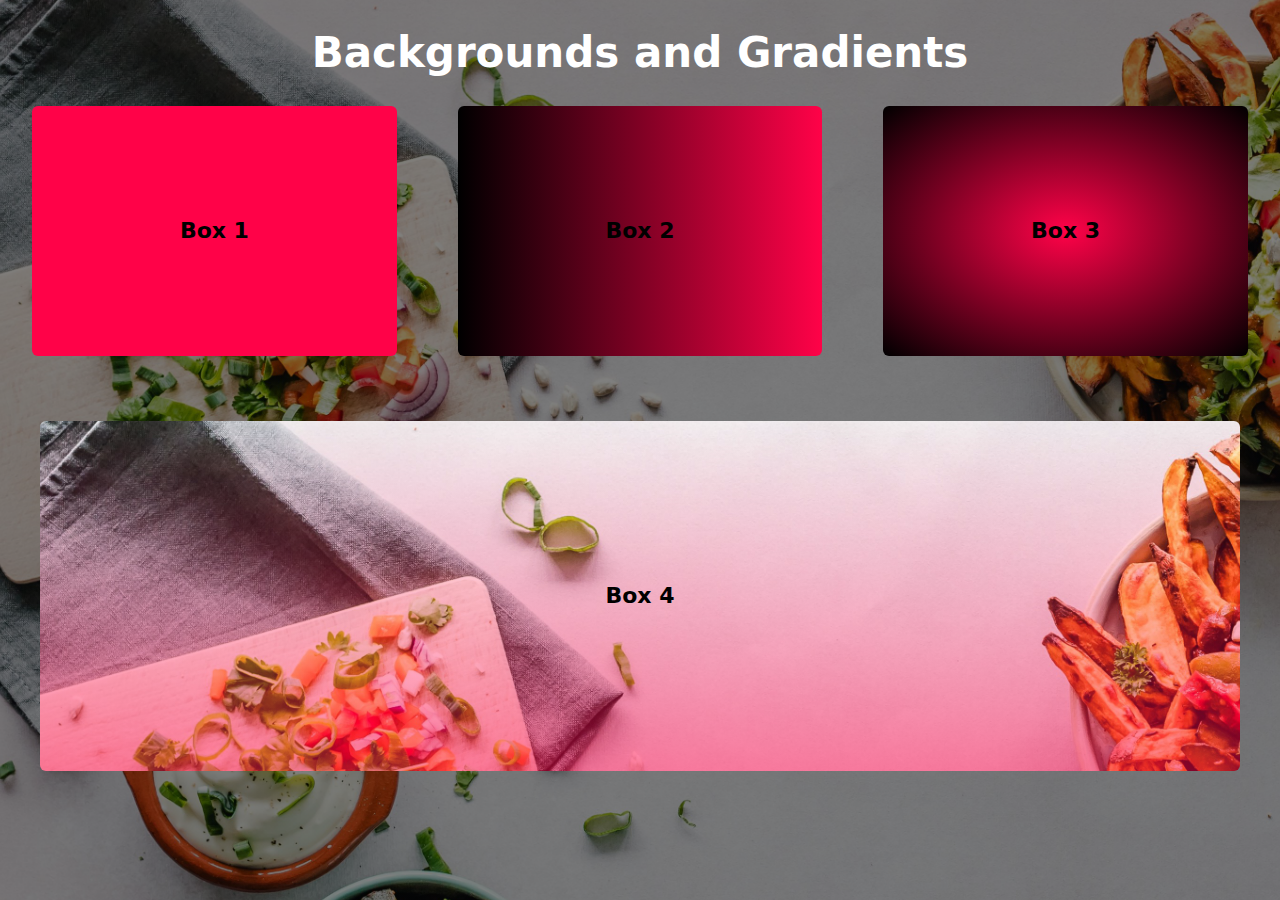
<file: assignment-1/index.html>
<!DOCTYPE html>
<html lang="en">
  <head>
    <meta charset="UTF-8" />
    <meta name="viewport" content="width=device-width, initial-scale=1.0" />
    <title>assignment leve 1 | Background and Gradient</title>
    <link rel="stylesheet" href="style.css" />
  </head>
  <body>
    <!-- header -->
    <header class="header">
      <h1>Backgrounds and Gradients</h1>
    </header>
    <!-- main -->
    <main>
      <!-- primary section -->
      <section>
        <div class="container flex">
          <div class="box box1 centre">Box 1</div>
          <div class="box box2 centre">Box 2</div>
          <div class="box box3 centre">Box 3</div>
        </div>
      </section>
      <!-- secondary section  -->
      <section>
        <div class="container">
          <div class="big-box centre">Box 4</div>
        </div>
      </section>
    </main>
  </body>
</html>
</file>
<file: assignment-1/style.css>
/* http://meyerweb.com/eric/tools/css/reset/ 
   v2.0 | 20110126
   License: none (public domain)
*/

html,
body,
div,
span,
applet,
object,
iframe,
h1,
h2,
h3,
h4,
h5,
h6,
p,
blockquote,
pre,
a,
abbr,
acronym,
address,
big,
cite,
code,
del,
dfn,
em,
img,
ins,
kbd,
q,
s,
samp,
small,
strike,
strong,
sub,
sup,
tt,
var,
b,
u,
i,
center,
dl,
dt,
dd,
ol,
ul,
li,
fieldset,
form,
label,
legend,
table,
caption,
tbody,
tfoot,
thead,
tr,
th,
td,
article,
aside,
canvas,
details,
embed,
figure,
figcaption,
footer,
header,
hgroup,
menu,
nav,
output,
ruby,
section,
summary,
time,
mark,
audio,
video {
  margin: 0;
  padding: 0;
  border: 0;
  font-size: 100%;
  font: inherit;
  vertical-align: baseline;
}
/* HTML5 display-role reset for older browsers */
article,
aside,
details,
figcaption,
figure,
footer,
header,
hgroup,
menu,
nav,
section {
  display: block;
}
body {
  line-height: 1;
}
ol,
ul {
  list-style: none;
}
blockquote,
q {
  quotes: none;
}
blockquote:before,
blockquote:after,
q:before,
q:after {
  content: '';
  content: none;
}
table {
  border-collapse: collapse;
  border-spacing: 0;
}

/* custom */
body {
  font-family: system-ui, -apple-system, BlinkMacSystemFont, 'Segoe UI', Roboto,
    Oxygen, Ubuntu, Cantarell, 'Open Sans', 'Helvetica Neue', sans-serif;
  font-size: 18px;
  background: linear-gradient(rgba(0, 0, 0, 0.5), rgba(0, 0, 0, 0.5)),
    url(img.01.jpeg.png);
  background-attachment: fixed;
}
.container {
  max-width: 1300px;
  margin: 0 auto;
  padding: 0 32px;
}

/* FLEX  */
.flex {
  display: flex;
  justify-content: space-between;
  align-items: center;
}
.centre {
  display: flex;
  justify-content: center;
  align-items: center;
}
/* header */
.header {
  text-align: center;
  padding: 32px 0;
}
h1 {
  font-size: 42px;
  font-weight: 700;
  color: white;
}

/* primary section  */
.box {
  width: 30%;
  height: 250px;
  background-color: aliceblue;
  border-radius: 6px;
  font-size: 22px;
  font-weight: 700;
}
.box1 {
  background-color: #ff0248;
}
.box2 {
  background: linear-gradient(90deg, black, #ff0248);
}
.box3 {
  background: radial-gradient(#ff0248, black);
}

/* secondary section */
.big-box {
  font-size: 22px;
  font-weight: 700;
  margin: 65px auto;
  border-radius: 6px;
  width: 1200px;
  height: 350px;
  background: linear-gradient(transparent, rgba(255, 2, 72, 0.5)),
    url(img.01.jpeg.png) repeat;
  background-color: white;
}
</file>
